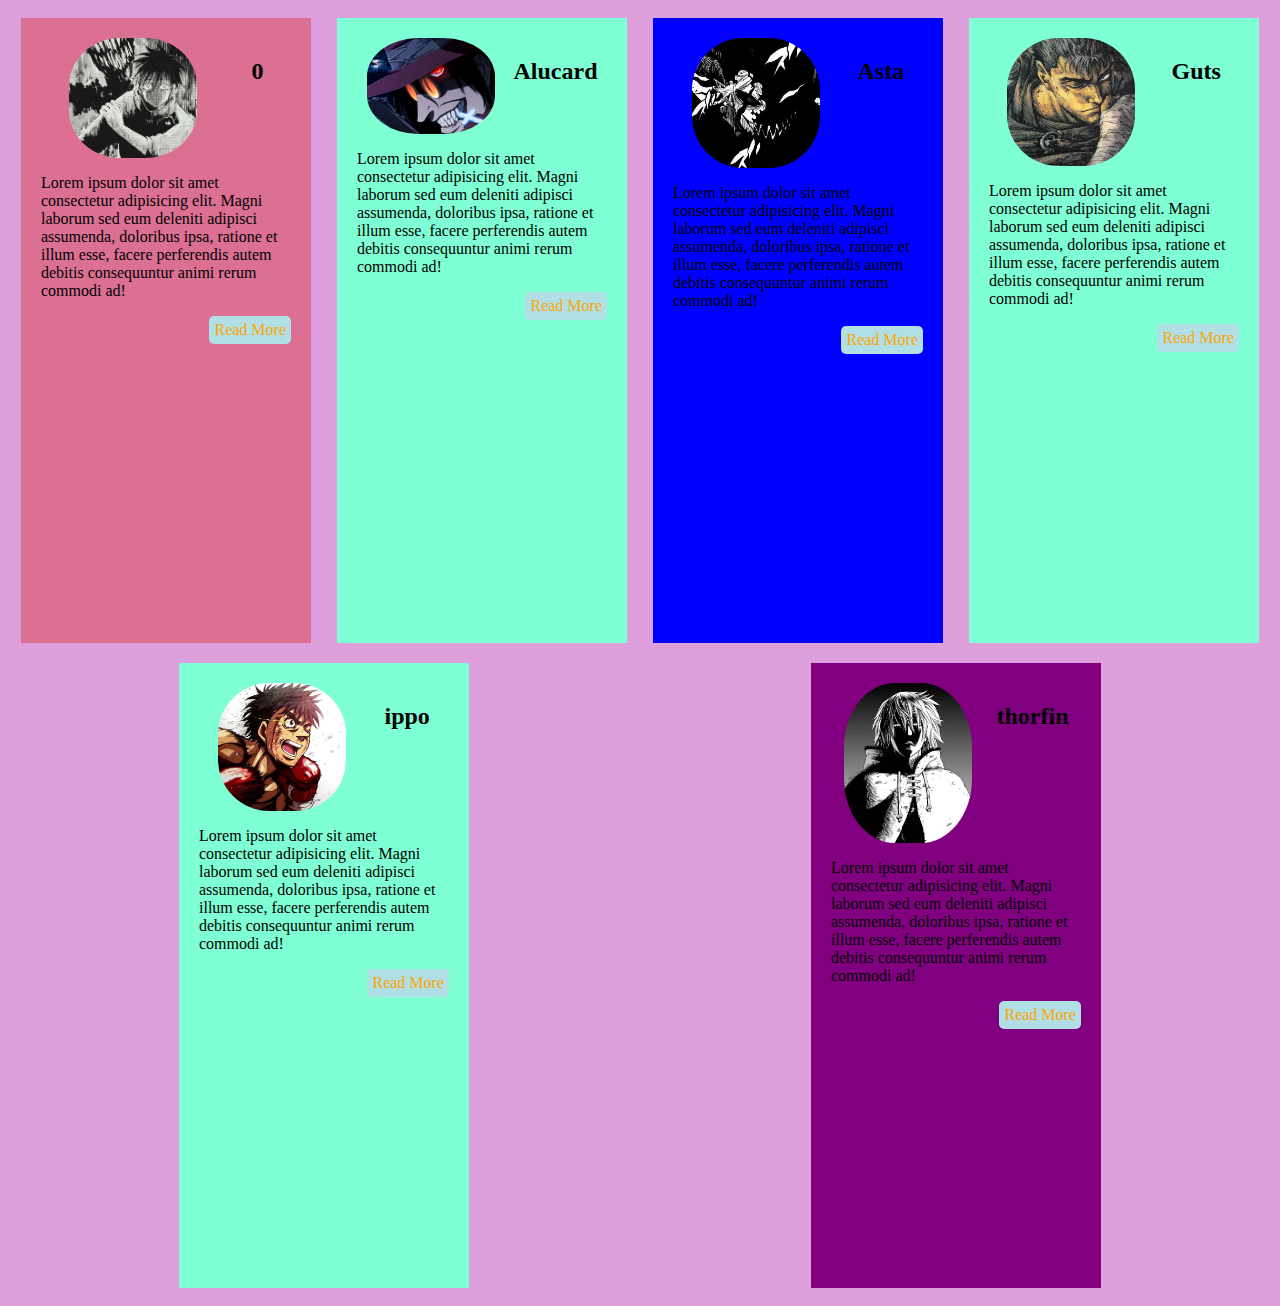
<file: card/index.html>
<!DOCTYPE html>
<html lang="en">
<head>
    <meta charset="UTF-8">
    <meta http-equiv="X-UA-Compatible" content="IE=edge">
    <meta name="viewport" content="width=device-width, initial-scale=1.0">
    <title>Flex</title>
    <link rel="stylesheet" href="style.css">
</head>
<body>
	<div class="Container">
        <div class="card">
        <img src="0.jpg" alt="0">
        <h2>0</h2>
    </div>
        <p>Lorem ipsum dolor sit amet consectetur adipisicing elit. Magni laborum sed eum deleniti adipisci assumenda, doloribus ipsa, ratione et illum esse, facere perferendis autem debitis consequuntur animi rerum commodi ad!</p>
        <div class="ReadMore">
            <a href="#">Read More</a> 
        </div>
    </div>
    <div class="Container">
        <div class="card">
        <img src="alucard.jpg" alt="alucard">
        <h2>Alucard</h2>
    </div>
        <p>Lorem ipsum dolor sit amet consectetur adipisicing elit. Magni laborum sed eum deleniti adipisci assumenda, doloribus ipsa, ratione et illum esse, facere perferendis autem debitis consequuntur animi rerum commodi ad!</p>
        <div class="ReadMore">
            <a href="#">Read More</a> 
        </div>
    </div>
    <div class="Container">
        <div class="card">
        <img src="asta.jpg" alt="asta">
        <h2>Asta</h2>
    </div>
        <p>Lorem ipsum dolor sit amet consectetur adipisicing elit. Magni laborum sed eum deleniti adipisci assumenda, doloribus ipsa, ratione et illum esse, facere perferendis autem debitis consequuntur animi rerum commodi ad!</p>
       <div class="ReadMore">
        <a href="#">Read More</a> 
		</div>
    </div>
	<div class="Container">
        <div class="card">
        <img src="Guts.webp" alt="Guts">
        <h2>Guts</h2>
    </div>
        <p>Lorem ipsum dolor sit amet consectetur adipisicing elit. Magni laborum sed eum deleniti adipisci assumenda, doloribus ipsa, ratione et illum esse, facere perferendis autem debitis consequuntur animi rerum commodi ad!</p>
        <div class="ReadMore">
            <a href="#">Read More</a> 
        </div>
    </div>
	<div class="Container">
        <div class="card">
        <img src="ippo.jpg" alt="Ippo">
        <h2>ippo</h2>
    </div>
        <p>Lorem ipsum dolor sit amet consectetur adipisicing elit. Magni laborum sed eum deleniti adipisci assumenda, doloribus ipsa, ratione et illum esse, facere perferendis autem debitis consequuntur animi rerum commodi ad!</p>
        <div class="ReadMore">
            <a href="#">Read More</a> 
        </div>
    </div>
	<div class="Container">
        <div class="card">
        <img src="thorfin.jpg" alt="thorfin">
        <h2>thorfin</h2>
    </div>
        <p>Lorem ipsum dolor sit amet consectetur adipisicing elit. Magni laborum sed eum deleniti adipisci assumenda, doloribus ipsa, ratione et illum esse, facere perferendis autem debitis consequuntur animi rerum commodi ad!</p>
        <div class="ReadMore">
            <a href="#">Read More</a> 
        </div>
    </div>
</body>
</html>
</file>
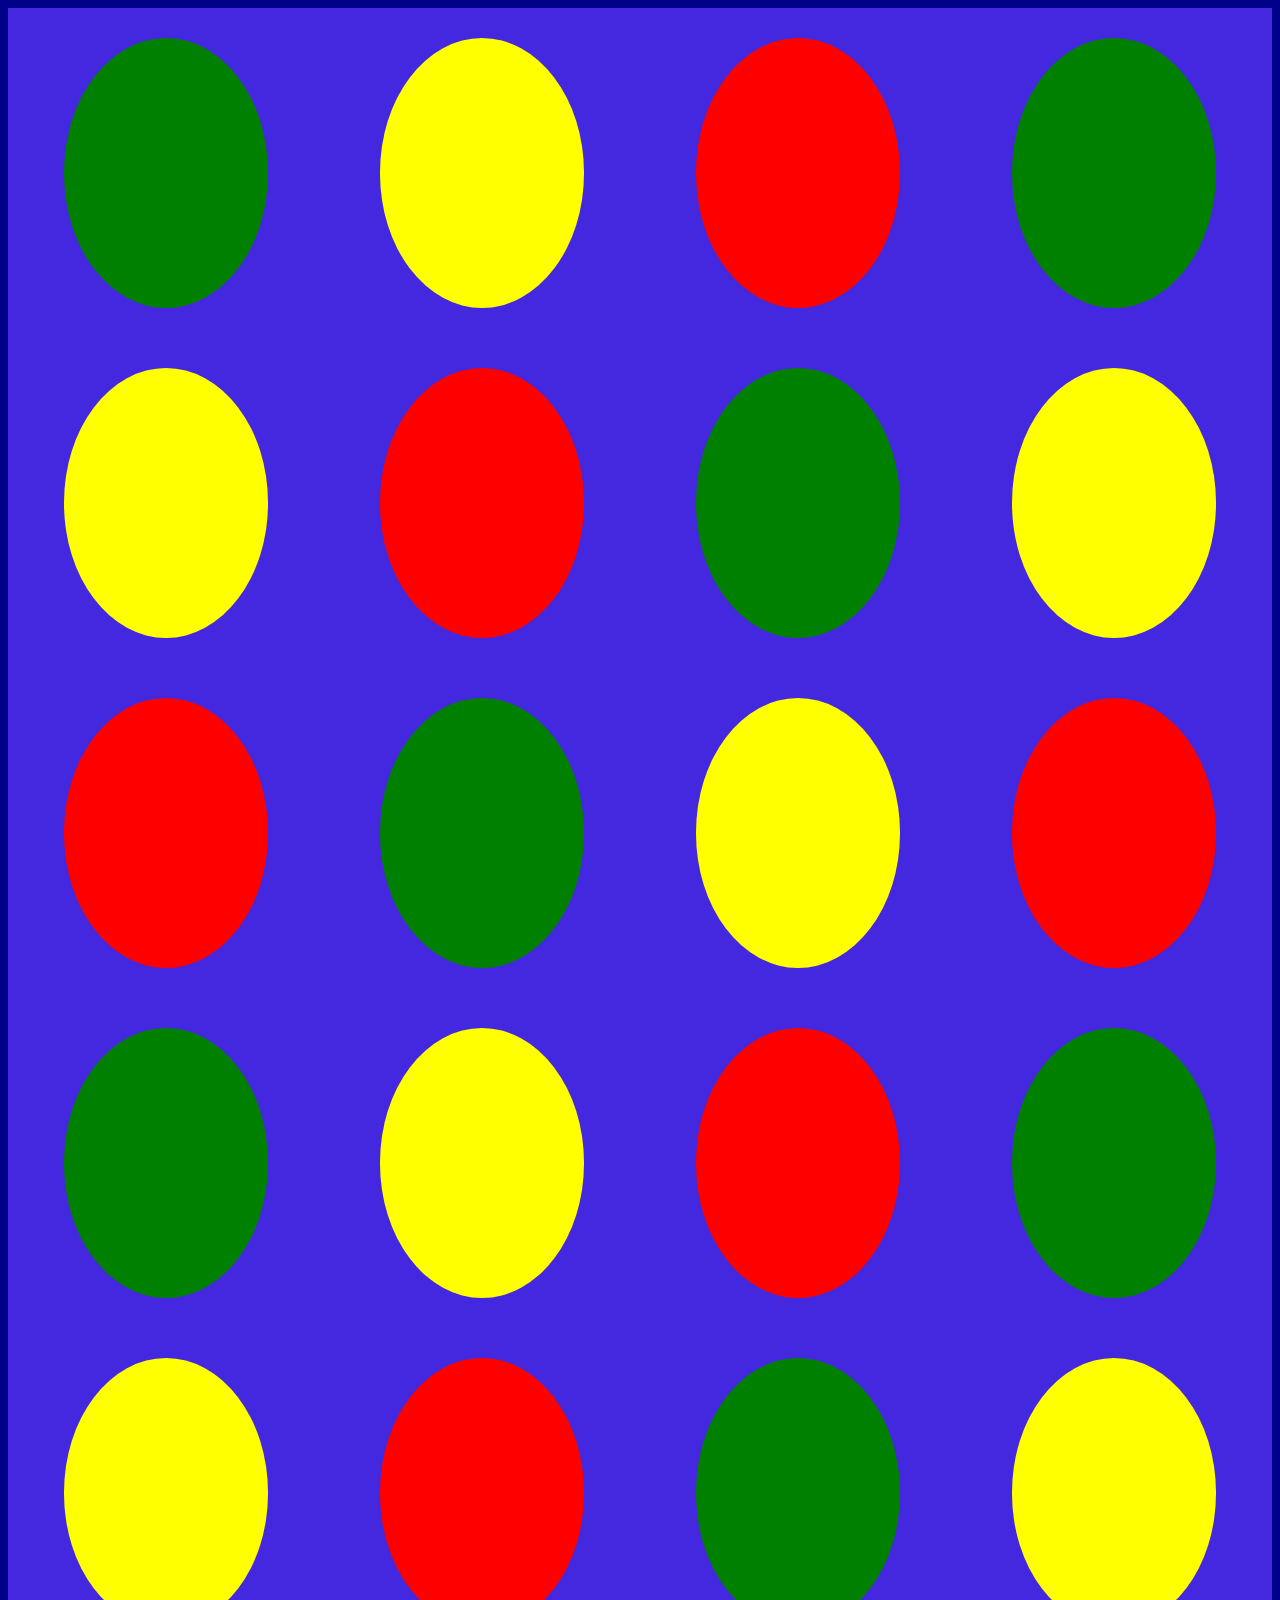
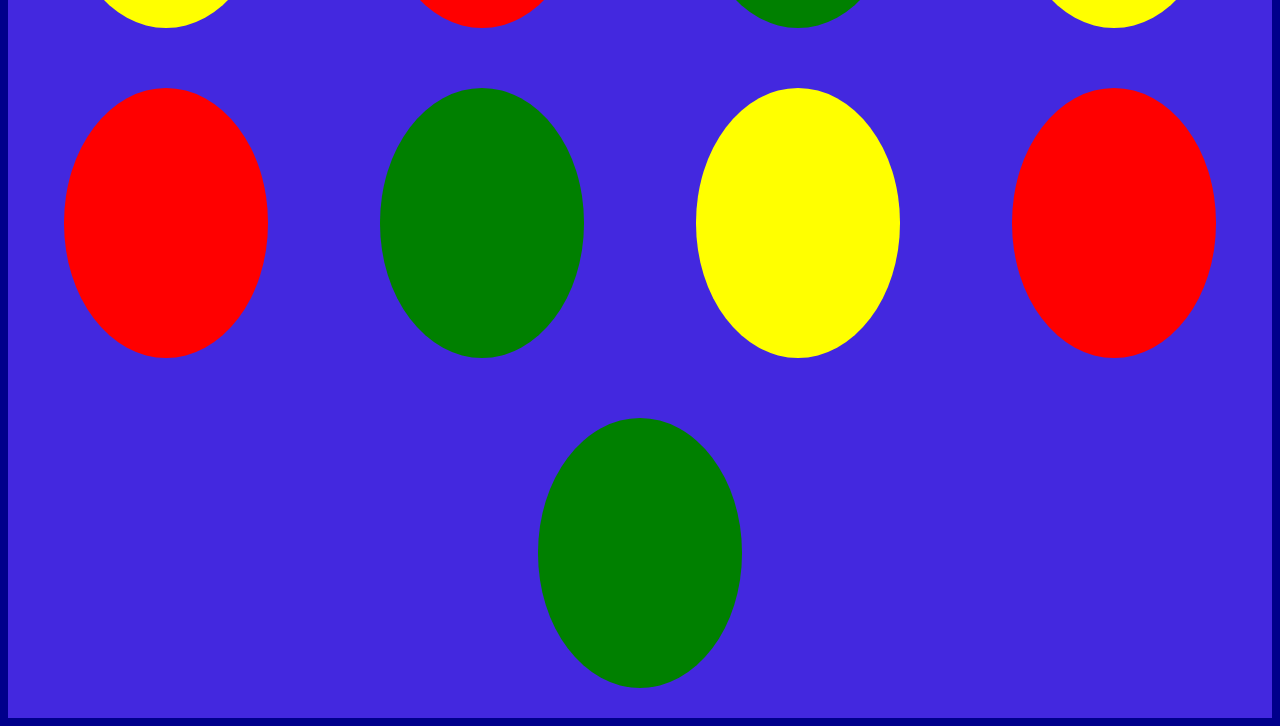
<file: froggy/index.html>
<!DOCTYPE html>
<html lang="en">
<head>
    <meta charset="UTF-8">
    <meta http-equiv="X-UA-Compatible" content="IE=edge">
    <meta name="viewport" content="width=device-width, initial-scale=1.0">
    <title>Froggy</title>
    <link rel="stylesheet" href="style.css">
</head>
<body>
    <div class="Container">
        <div class="box"></div>
        <div class="box"></div>
        <div class="box"></div>
        <div class="box"></div>
        <div class="box"></div>
        <div class="box"></div>
        <div class="box"></div>
        <div class="box"></div>
        <div class="box"></div>
        <div class="box"></div>
        <div class="box"></div>
        <div class="box"></div>
        <div class="box"></div>
        <div class="box"></div>
        <div class="box"></div>
        <div class="box"></div>
        <div class="box"></div>
        <div class="box"></div>
        <div class="box"></div>
        <div class="box"></div>
        <div class="box"></div>
        <div class="box"></div>
        <div class="box"></div>
        <div class="box"></div>
        <div class="box"></div>
    </div>
    
</body>
</html>
</file>
<file: card/style.css>
*{
	text-decoration: none;
}
body{
    background-color:plum;
    display: flex;
    justify-content: space-around;
    flex-wrap: wrap;
}
.Container{
    background-color: aquamarine;
    width: 250px;
    height: 65vh;
    padding: 20px;
	margin: 10px;
}
.Container img{
    width: 10vw;
    border-radius: 40%;
}
.Container:first-child{
    background-color:palevioletred;
}
.Container:nth-child(3){
	background-color: blue;
}

.Container:last-child{
	background-color: purple;
}
.card{
    display: flex;
    justify-content: space-around;
}
.ReadMore{
	display: flex;
    justify-content: end;
}
.ReadMore a{
    color: orange;
    background-color: powderblue;
    padding: 5px;
	border-radius: 5px;
}
</file>
<file: froggy/style.css>
body{
    background-color: darkblue;
}
.Container{
    background-color: rgb(67, 40, 223);
    width: 100%;
    height: auto;
    display: flex;
    flex-wrap: wrap;
    flex-direction: row;
    justify-content: space-around;
}
.box{
    width: 16vw;
    height: 30vh;
    background-color: orchid;
    margin: 30px;
    box-sizing: border-box;
    border-radius: 50%;
}
.box:nth-child(3n-2) {
    background: green;
}
.box:nth-child(3n-1) {
    background: yellow;
}
.box:nth-child(3n-0) {
    background: red;
}
</file>
